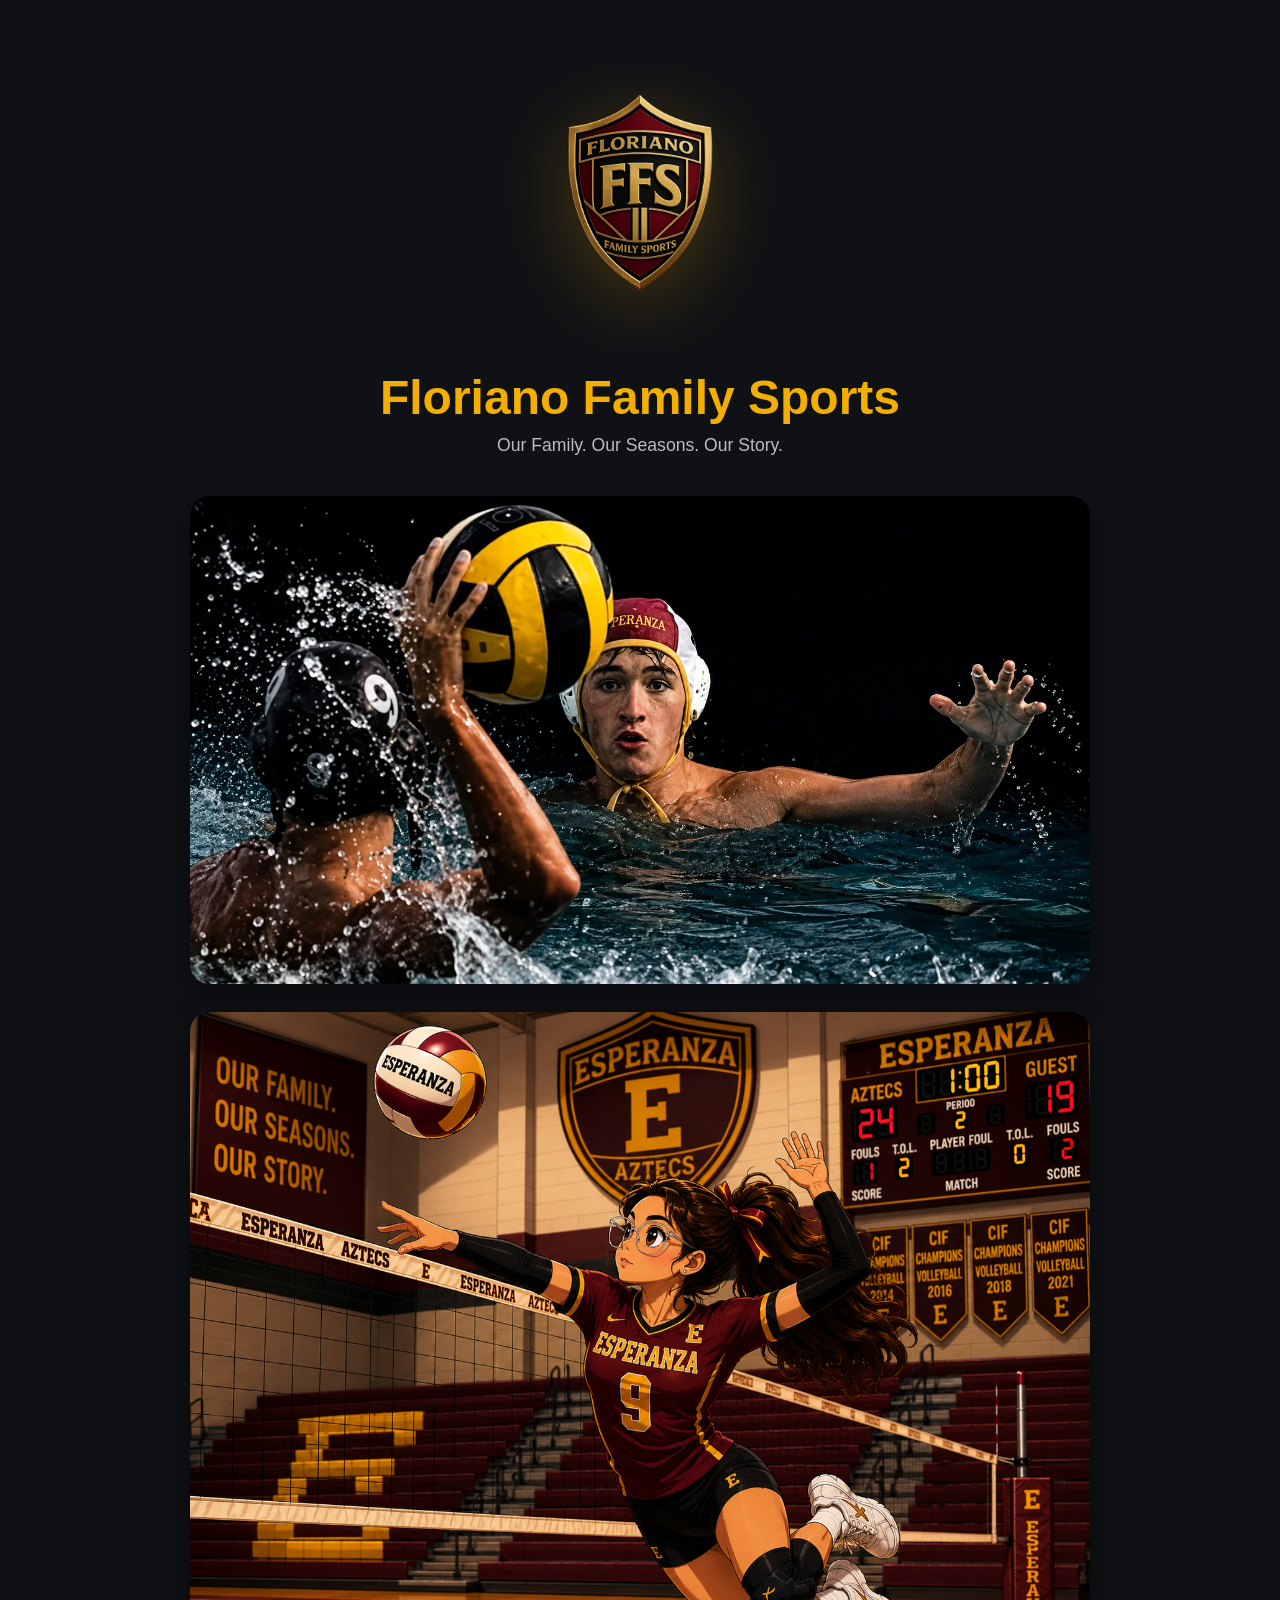
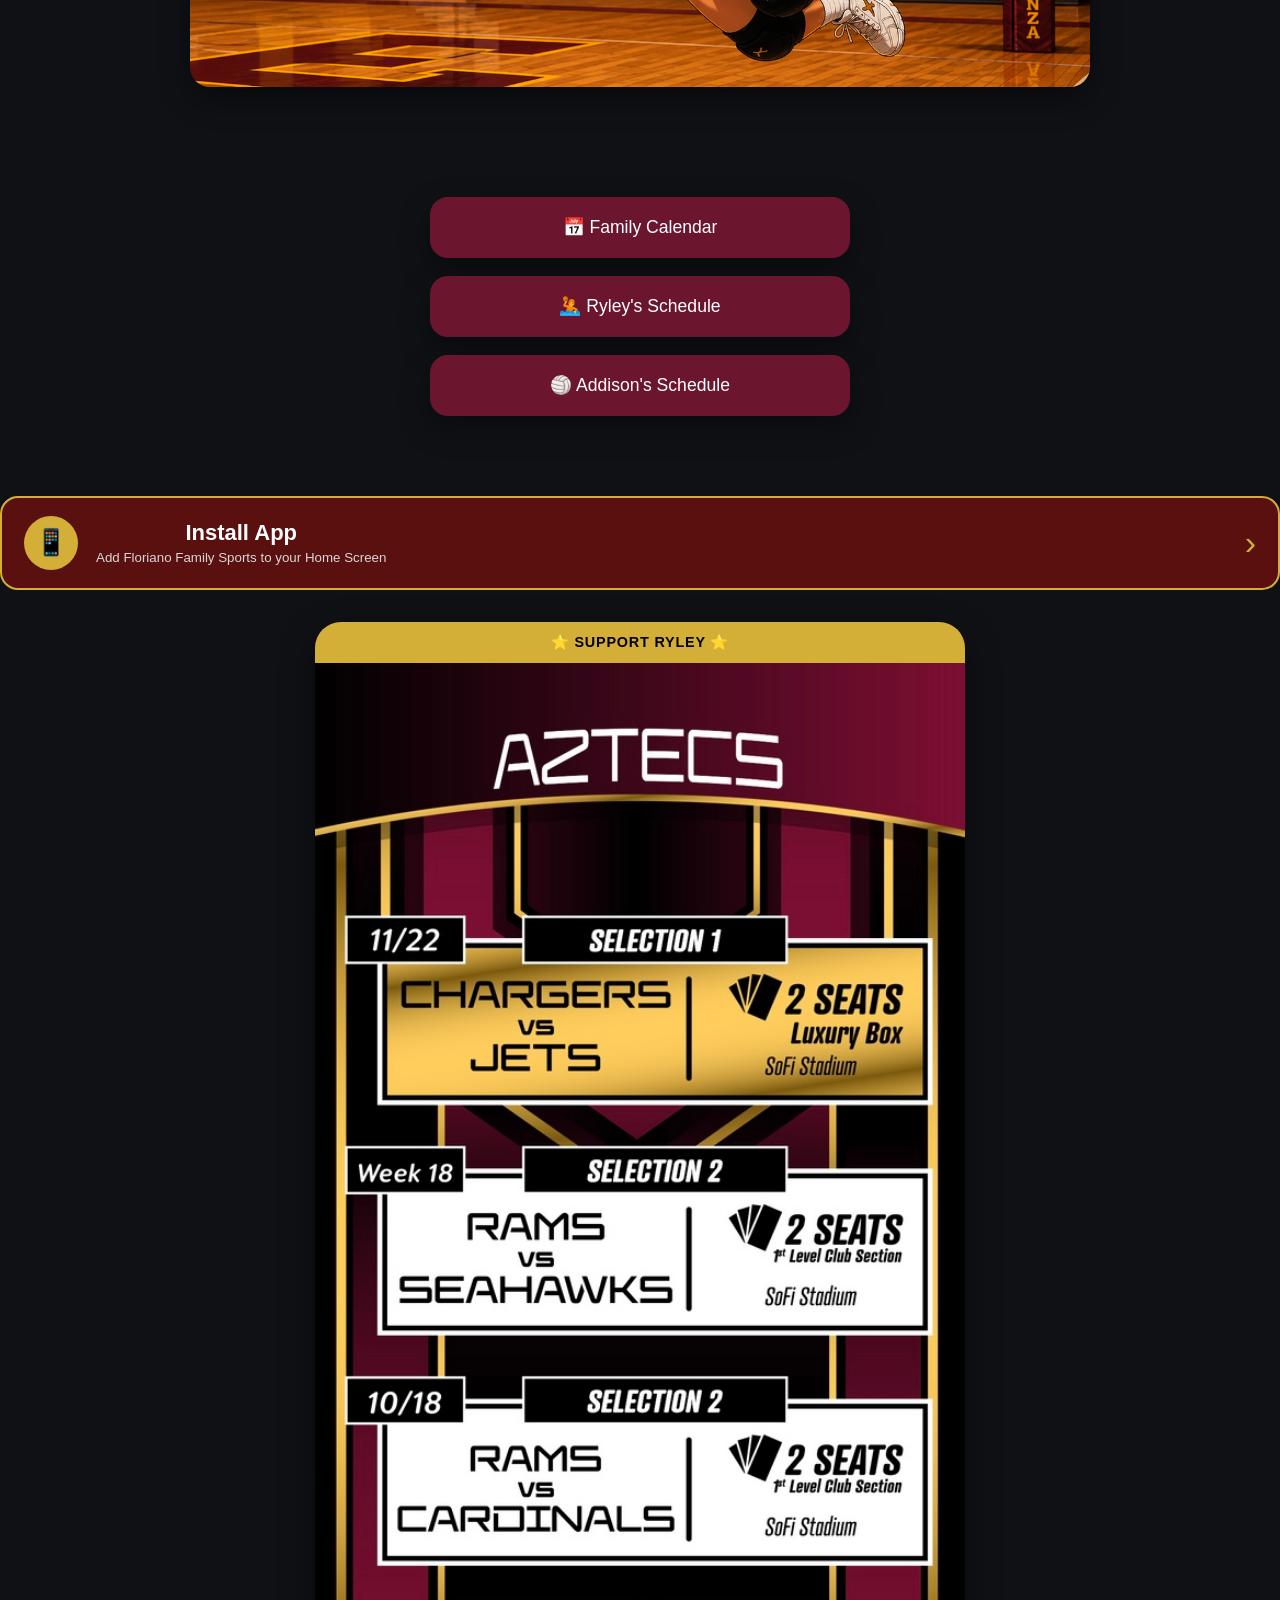
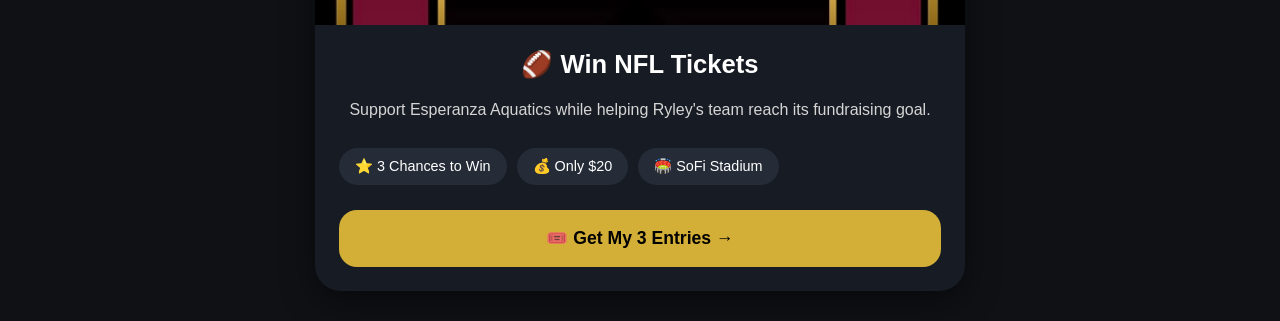
<file: docs/index.html>
<!DOCTYPE html>
<html lang="en">

<head>

    <meta charset="UTF-8">
    <meta name="viewport" content="width=device-width, initial-scale=1.0">

    <title>Floriano Family Sports</title>

    <link rel="stylesheet" href="css/styles.css">

    <link rel="manifest" href="manifest.json">
    <meta name="theme-color" content="#F2AF02">

    <link rel="apple-touch-icon" href="assets/icons/apple-touch-icon-180.png">

    <meta name="apple-mobile-web-app-capable" content="yes">
    <meta name="apple-mobile-web-app-status-bar-style" content="black-translucent">
    <meta name="apple-mobile-web-app-title" content="FFS">

</head>

<body>

<header class="hero">

    <img
        src="assets/logos/shield.png"
        class="shield"
        alt="Floriano Family Sports">

    <h1>Floriano Family Sports</h1>

    <p>Our Family. Our Seasons. Our Story.</p>

    <section class="athletes">

        <img
            src="assets/images/hero-ryley-water-polo.webp"
            class="athlete athlete-ryley"
            alt="Ryley Floriano">

        <img
            src="assets/images/addison.png"
            class="athlete athlete-addison"
            alt="Addison Floriano">

    </section>

</header>

<main>

    <!-- Main Navigation -->

    <section class="main-buttons">

        <a href="family.html">
            📅 Family Calendar
        </a>

        <a href="ryley.html">
            🤽 Ryley's Schedule
        </a>

        <a href="addison.html">
            🏐 Addison's Schedule
        </a>

    </section>

    <!-- Install App -->

    <section id="installContainer">

        <button
            id="installButton"
            class="install-button">

            <div class="install-left">

                <div class="phone-circle">
                    📱
                </div>

                <div>

                    <div class="install-title">
                        Install App
                    </div>

                    <div class="install-subtitle">
                        Add Floriano Family Sports to your Home Screen
                    </div>

                </div>

            </div>

            <span class="install-arrow">›</span>

        </button>

    </section>

</main>

<!-- Install Modal -->

<div
    id="installModal"
    class="install-modal">

    <div class="install-sheet">

        <div class="sheet-handle"></div>

        <button
            id="closeInstallModal"
            class="close-install">
            ✕
        </button>

        <div class="install-sheet-icon">

            <img
                id="installLogo"
                src="assets/icons/icon-192.png"
                class="install-logo"
                alt="Floriano Family Sports">

        </div>

        <h2 class="install-title-main">
            Install Floriano Family Sports
        </h2>

        <p id="installMessage"></p>

        <div id="installInstructions"></div>

        <button id="installOkay">
            Got it
        </button>

    </div>

</div>

<!-- Featured Fundraiser -->

<a
    href="https://harrissportsfundraising.com/products/esperanza-aquatics"
    target="_blank"
    rel="noopener"
    class="featured-card">

    <div class="featured-badge">
        ⭐ SUPPORT RYLEY ⭐
    </div>

    <img
        src="assets/images/fundraiser-nfl.jpg"
        class="featured-image"
        alt="Esperanza Aquatics NFL Fundraiser">

    <div class="featured-content">

        <h2>
            🏈 Win NFL Tickets
        </h2>

        <p>
            Support Esperanza Aquatics while helping
            Ryley's team reach its fundraising goal.
        </p>

        <div class="featured-highlights">

            <span>⭐ 3 Chances to Win</span>

            <span>💰 Only $20</span>

            <span>🏟️ SoFi Stadium</span>

        </div>

        <div class="featured-button">
            🎟️ Get My 3 Entries →
        </div>

    </div>

</a>

<!-- Scripts -->

<script src="js/config.js"></script>
<script src="js/data.js"></script>
<script src="js/ffs.js"></script>
<script src="js/geocode.js"></script>
<script src="js/weather.js"></script>
<script src="js/family.js"></script>
<script src="js/install.js"></script>

</body>

</html>
</file>
<file: docs/css/styles.css>
/* ======================================================
   Floriano Family Sports
   Master Stylesheet
====================================================== */

@import url("01-base.css");
@import url("02-layout.css");
@import url("03-home.css");
@import url("04-main-buttons.css");
@import url("05-schedule.css");
@import url("06-countdown.css");
@import url("07-weather.css");
@import url("08-venue.css");
@import url("09-install.css");
@import url("10-fundraiser.css");
@import url("11-subscribe.css");
@import url("12-mobile.css");
@import url("99-desktop.css");
</file>
